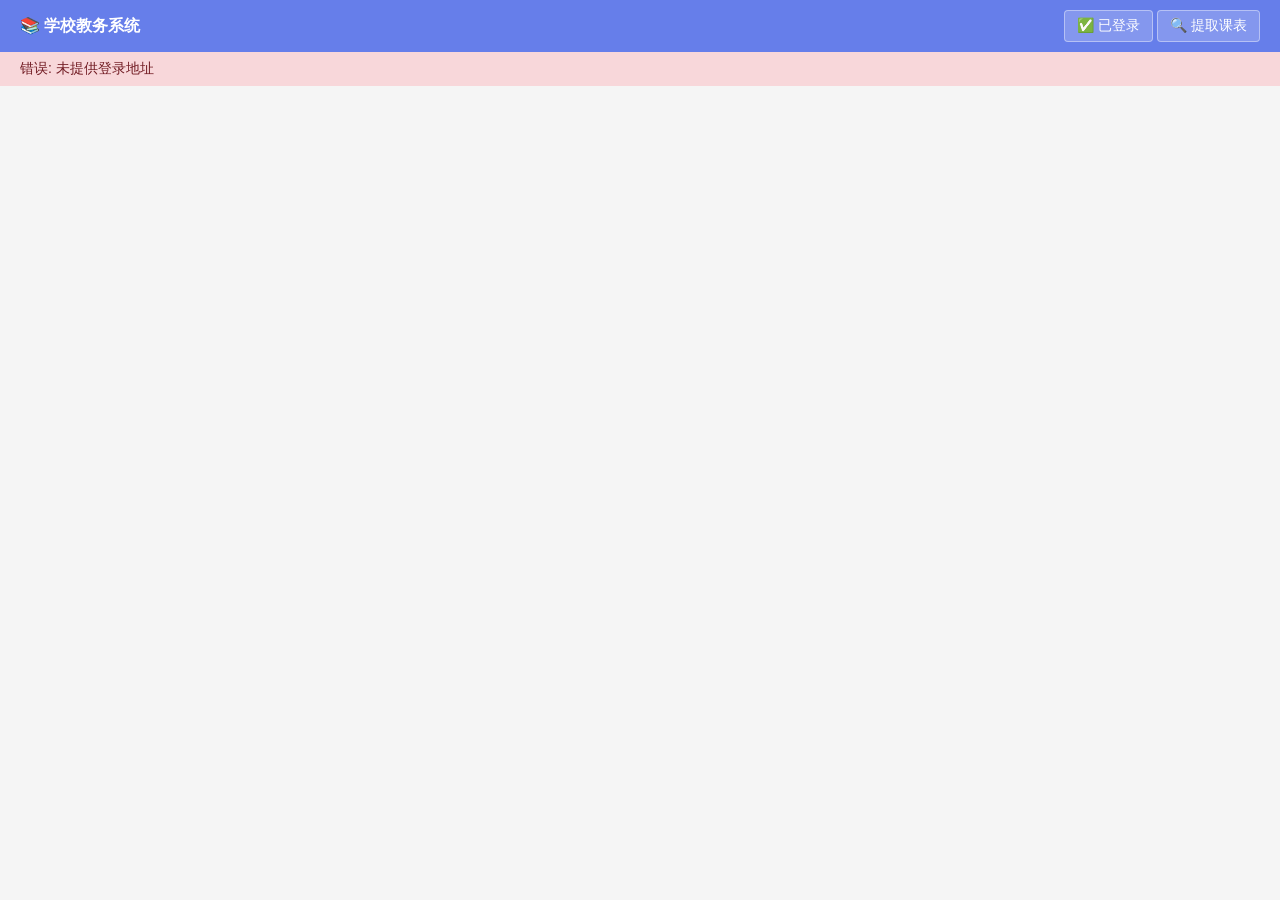
<file: proxy.html>
<!DOCTYPE html>
<html lang="zh-CN">
<head>
    <meta charset="UTF-8">
    <meta name="viewport" content="width=device-width, initial-scale=1.0">
    <title>教务系统代理页面</title>
    <style>
        body {
            font-family: -apple-system, BlinkMacSystemFont, 'Segoe UI', Roboto, sans-serif;
            margin: 0;
            padding: 0;
            display: flex;
            flex-direction: column;
            height: 100vh;
            background: #f5f5f5;
        }
        .toolbar {
            background: #667eea;
            color: white;
            padding: 10px 20px;
            display: flex;
            justify-content: space-between;
            align-items: center;
        }
        .toolbar h3 {
            margin: 0;
            font-size: 16px;
        }
        .toolbar button {
            background: rgba(255,255,255,0.2);
            color: white;
            border: 1px solid rgba(255,255,255,0.4);
            padding: 6px 12px;
            border-radius: 4px;
            cursor: pointer;
            font-size: 14px;
        }
        .toolbar button:hover {
            background: rgba(255,255,255,0.3);
        }
        #status {
            background: #cce5ff;
            color: #004085;
            padding: 8px 20px;
            font-size: 14px;
            display: none;
        }
        iframe {
            flex: 1;
            border: none;
        }
    </style>
</head>
<body>
    <div class="toolbar">
        <h3>📚 学校教务系统</h3>
        <div>
            <button onclick="notifyReady()">✅ 已登录</button>
            <button onclick="startExtract()">🔍 提取课表</button>
        </div>
    </div>
    <div id="status"></div>
    <iframe id="webview" src=""></iframe>

    <script>
        // 从 URL 参数获取登录地址
        const urlParams = new URLSearchParams(window.location.search);
        const loginUrl = urlParams.get('url');
        const schoolId = urlParams.get('school');

        // DOM 元素
        const webview = document.getElementById('webview');
        const status = document.getElementById('status');

        // 学校配置
        let schoolConfig = null;

        // 初始化
        async function init() {
            console.log('[Proxy] 初始化...');
            console.log('[Proxy] 登录地址:', loginUrl);
            console.log('[Proxy] 学校 ID:', schoolId);

            if (!loginUrl) {
                showStatus('错误: 未提供登录地址', 'error');
                return;
            }

            // 加载学校配置
            try {
                const response = await fetch('https://raw.githubusercontent.com/cjz-wr/PlanCraftDownload/main/rules_index.json');
                const data = await response.json();
                schoolConfig = data.schools.find(s => s.id === schoolId);
                console.log('[Proxy] 学校配置:', schoolConfig);
            } catch (error) {
                console.error('[Proxy] 加载学校配置失败:', error);
            }

            // 加载教务系统页面
            webview.src = loginUrl;
            showStatus('正在加载教务系统页面...', 'info');
        }

        // 显示状态
        function showStatus(message, type) {
            status.textContent = message;
            status.style.display = 'block';
            
            if (type === 'error') {
                status.style.background = '#f8d7da';
                status.style.color = '#721c24';
            } else if (type === 'success') {
                status.style.background = '#d4edda';
                status.style.color = '#155724';
            } else {
                status.style.background = '#cce5ff';
                status.style.color = '#004085';
            }

            // 3秒后自动隐藏
            setTimeout(() => {
                status.style.display = 'none';
            }, 3000);
        }

        // 通知父页面已就绪
        function notifyReady() {
            console.log('[Proxy] 通知父页面已就绪');
            if (window.opener) {
                window.opener.postMessage({
                    type: 'EXTRACTOR_READY',
                    url: window.location.href
                }, '*');
                showStatus('已通知主页面，可以点击"智能一键识别课表"', 'success');
            }
        }

        // 开始提取
        function startExtract() {
            console.log('[Proxy] 开始提取课表');
            
            if (!schoolConfig) {
                showStatus('错误: 未加载学校配置', 'error');
                return;
            }

            showStatus('正在提取课表数据...', 'info');

            // 加载并执行学校脚本
            const scriptUrl = schoolConfig.urls.github_raw_js;
            console.log('[Proxy] 加载脚本:', scriptUrl);

            fetch(scriptUrl)
                .then(response => response.text())
                .then(scriptText => {
                    console.log('[Proxy] 脚本加载成功，开始执行...');
                    
                    // 执行脚本
                    const scriptFunction = new Function(`
                        return new Promise((resolve, reject) => {
                            try {
                                window.__courseDataCallback = function(data) {
                                    resolve(data);
                                };
                                ${scriptText}
                                if (typeof window.__courseData !== 'undefined') {
                                    resolve(window.__courseData);
                                }
                            } catch (error) {
                                reject(error);
                            }
                        });
                    `);

                    return scriptFunction();
                })
                .then(courseData => {
                    console.log('[Proxy] 提取到课程数据:', courseData);
                    
                    // 发送数据到父页面
                    if (window.opener) {
                        window.opener.postMessage({
                            type: 'COURSE_DATA',
                            payload: courseData
                        }, '*');
                        showStatus('课表提取成功！请返回主页面继续操作。', 'success');
                    }
                })
                .catch(error => {
                    console.error('[Proxy] 提取失败:', error);
                    showStatus('提取失败: ' + error.message, 'error');
                });
        }

        // 监听来自父页面的消息
        window.addEventListener('message', function(event) {
            console.log('[Proxy] 收到消息:', event.data);
            
            if (event.data && event.data.type === 'START_EXTRACTION') {
                startExtract();
            }
        });

        // 页面加载完成后初始化
        window.addEventListener('load', init);
    </script>
</body>
</html>
</file>
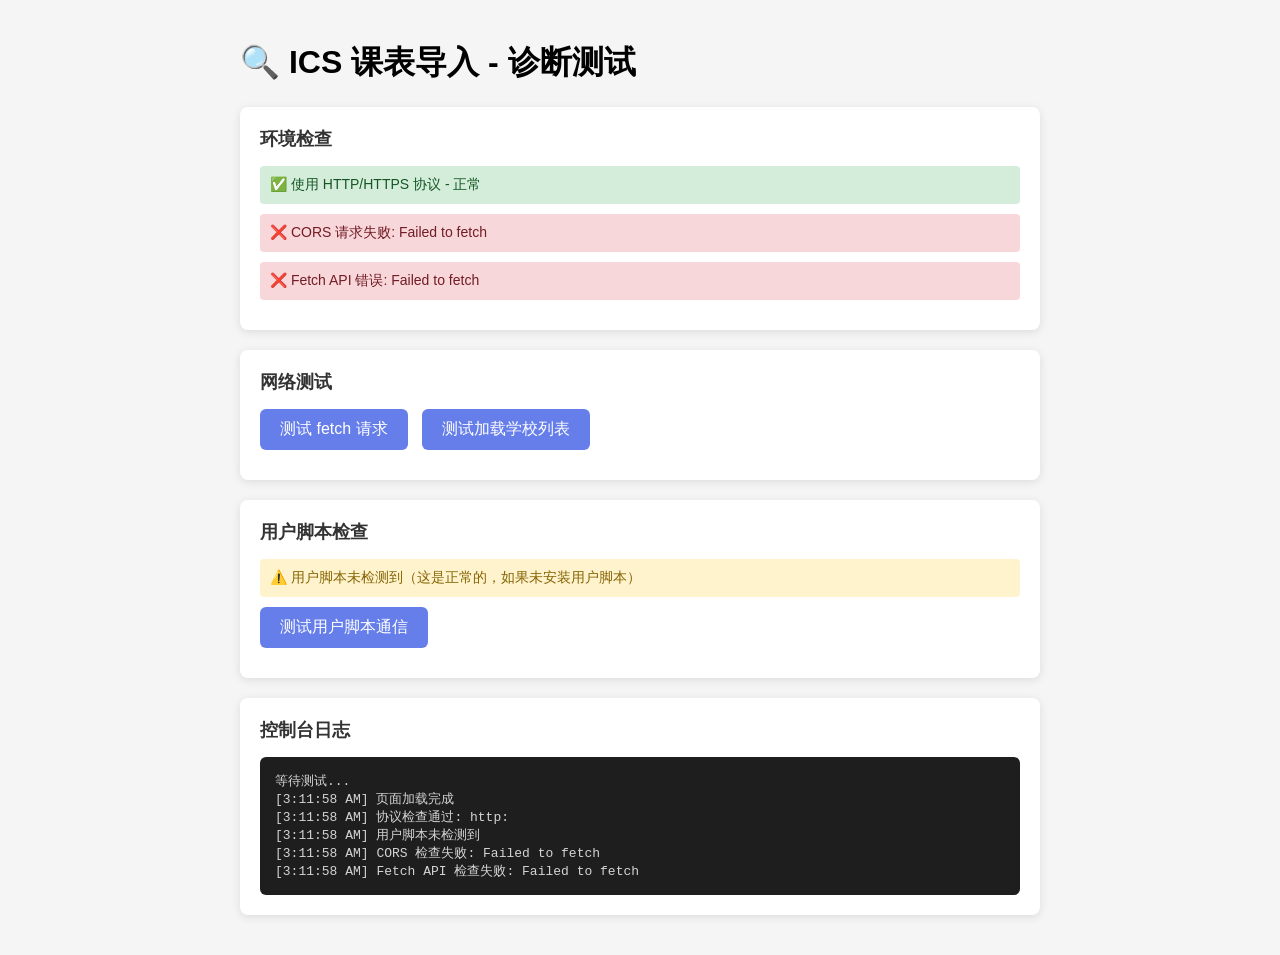
<file: test.html>
<!DOCTYPE html>
<html lang="zh-CN">
<head>
    <meta charset="UTF-8">
    <meta name="viewport" content="width=device-width, initial-scale=1.0">
    <title>ICS 课表导入 - 诊断测试</title>
    <style>
        body {
            font-family: -apple-system, BlinkMacSystemFont, 'Segoe UI', Roboto, sans-serif;
            max-width: 800px;
            margin: 0 auto;
            padding: 20px;
            background: #f5f5f5;
        }
        .test-section {
            background: white;
            padding: 20px;
            margin-bottom: 20px;
            border-radius: 8px;
            box-shadow: 0 2px 10px rgba(0,0,0,0.1);
        }
        .test-title {
            font-size: 18px;
            font-weight: 600;
            margin-bottom: 15px;
            color: #333;
        }
        .test-item {
            padding: 10px;
            margin-bottom: 10px;
            border-radius: 4px;
            font-size: 14px;
        }
        .success { background: #d4edda; color: #155724; }
        .error { background: #f8d7da; color: #721c24; }
        .warning { background: #fff3cd; color: #856404; }
        .info { background: #cce5ff; color: #004085; }
        button {
            padding: 10px 20px;
            font-size: 16px;
            background: #667eea;
            color: white;
            border: none;
            border-radius: 6px;
            cursor: pointer;
            margin-right: 10px;
            margin-bottom: 10px;
        }
        button:hover { background: #5a6fd6; }
        #log {
            background: #1e1e1e;
            color: #d4d4d4;
            padding: 15px;
            border-radius: 6px;
            font-family: 'Consolas', 'Monaco', monospace;
            font-size: 13px;
            max-height: 300px;
            overflow-y: auto;
        }
    </style>
</head>
<body>
    <h1>🔍 ICS 课表导入 - 诊断测试</h1>
    
    <div class="test-section">
        <div class="test-title">环境检查</div>
        <div id="protocol-check" class="test-item info">检查中...</div>
        <div id="cors-check" class="test-item info">检查中...</div>
        <div id="fetch-check" class="test-item info">检查中...</div>
    </div>

    <div class="test-section">
        <div class="test-title">网络测试</div>
        <button onclick="testFetch()">测试 fetch 请求</button>
        <button onclick="testSchools()">测试加载学校列表</button>
        <div id="fetch-result" class="test-item" style="display: none;"></div>
    </div>

    <div class="test-section">
        <div class="test-title">用户脚本检查</div>
        <div id="userscript-check" class="test-item info">检查中...</div>
        <button onclick="testUserscript()">测试用户脚本通信</button>
    </div>

    <div class="test-section">
        <div class="test-title">控制台日志</div>
        <div id="log">等待测试...</div>
    </div>

    <script>
        // 日志函数
        function log(message, type = 'info') {
            const logEl = document.getElementById('log');
            const time = new Date().toLocaleTimeString();
            logEl.innerHTML += `<div>[${time}] ${message}</div>`;
            logEl.scrollTop = logEl.scrollHeight;
        }

        // 协议检查
        function checkProtocol() {
            const el = document.getElementById('protocol-check');
            const protocol = window.location.protocol;
            
            if (protocol === 'file:') {
                el.className = 'test-item error';
                el.textContent = '❌ 使用 file:// 协议 - CORS 限制，无法加载远程资源';
                log('错误: 使用 file:// 协议，建议使用 HTTP 服务器', 'error');
            } else if (protocol === 'http:' || protocol === 'https:') {
                el.className = 'test-item success';
                el.textContent = '✅ 使用 HTTP/HTTPS 协议 - 正常';
                log('协议检查通过: ' + protocol, 'success');
            }
        }

        // CORS 检查
        async function checkCORS() {
            const el = document.getElementById('cors-check');
            try {
                const response = await fetch('https://raw.githubusercontent.com/cjz-wr/PlanCraftDownload/main/rules_index.json', {
                    method: 'HEAD'
                });
                el.className = 'test-item success';
                el.textContent = '✅ CORS 请求成功 - 可以访问 GitHub';
                log('CORS 检查通过', 'success');
            } catch (error) {
                el.className = 'test-item error';
                el.textContent = '❌ CORS 请求失败: ' + error.message;
                log('CORS 检查失败: ' + error.message, 'error');
            }
        }

        // Fetch 检查
        async function checkFetch() {
            const el = document.getElementById('fetch-check');
            try {
                const response = await fetch('https://httpbin.org/get');
                if (response.ok) {
                    el.className = 'test-item success';
                    el.textContent = '✅ Fetch API 正常';
                    log('Fetch API 检查通过', 'success');
                } else {
                    throw new Error('HTTP ' + response.status);
                }
            } catch (error) {
                el.className = 'test-item error';
                el.textContent = '❌ Fetch API 错误: ' + error.message;
                log('Fetch API 检查失败: ' + error.message, 'error');
            }
        }

        // 用户脚本检查
        function checkUserscript() {
            const el = document.getElementById('userscript-check');
            if (window.__courseDataCallback !== undefined) {
                el.className = 'test-item success';
                el.textContent = '✅ 用户脚本已加载';
                log('用户脚本已检测到', 'success');
            } else {
                el.className = 'test-item warning';
                el.textContent = '⚠️ 用户脚本未检测到（这是正常的，如果未安装用户脚本）';
                log('用户脚本未检测到', 'warning');
            }
        }

        // 测试 fetch
        async function testFetch() {
            const el = document.getElementById('fetch-result');
            el.style.display = 'block';
            el.className = 'test-item info';
            el.textContent = '测试中...';
            log('开始测试 fetch 请求...');

            try {
                const response = await fetch('https://raw.githubusercontent.com/cjz-wr/PlanCraftDownload/main/rules_index.json');
                if (response.ok) {
                    const data = await response.json();
                    el.className = 'test-item success';
                    el.textContent = `✅ 成功加载学校列表，共 ${data.schools ? data.schools.length : 0} 所学校`;
                    log('Fetch 测试成功，学校数量: ' + (data.schools ? data.schools.length : 0), 'success');
                } else {
                    throw new Error('HTTP ' + response.status + ' ' + response.statusText);
                }
            } catch (error) {
                el.className = 'test-item error';
                el.textContent = '❌ Fetch 失败: ' + error.message;
                log('Fetch 测试失败: ' + error.message, 'error');
            }
        }

        // 测试加载学校列表
        async function testSchools() {
            log('开始测试加载学校列表...');
            try {
                const response = await fetch('https://raw.githubusercontent.com/cjz-wr/PlanCraftDownload/main/rules_index.json');
                const data = await response.json();
                
                if (data.schools && data.schools.length > 0) {
                    log('学校列表加载成功:', 'success');
                    data.schools.forEach((school, index) => {
                        log(`  ${index + 1}. ${school.name} (${school.system})`);
                    });
                } else {
                    log('警告: 学校列表为空', 'warning');
                }
            } catch (error) {
                log('学校列表加载失败: ' + error.message, 'error');
            }
        }

        // 测试用户脚本通信
        function testUserscript() {
            log('测试用户脚本通信...');
            
            // 发送测试消息
            window.postMessage({
                type: 'EXTRACTOR_READY'
            }, '*');
            
            log('已发送 EXTRACTOR_READY 消息');
            
            // 监听响应
            window.addEventListener('message', function handler(event) {
                if (event.data && event.data.type === 'EXTRACTOR_READY') {
                    log('收到 EXTRACTOR_READY 响应', 'success');
                    window.removeEventListener('message', handler);
                }
            });
            
            setTimeout(() => {
                log('未收到响应（如果未安装用户脚本，这是正常的）', 'warning');
            }, 2000);
        }

        // 初始化
        window.addEventListener('load', () => {
            log('页面加载完成');
            checkProtocol();
            checkCORS();
            checkFetch();
            checkUserscript();
        });
    </script>
</body>
</html>
</file>
